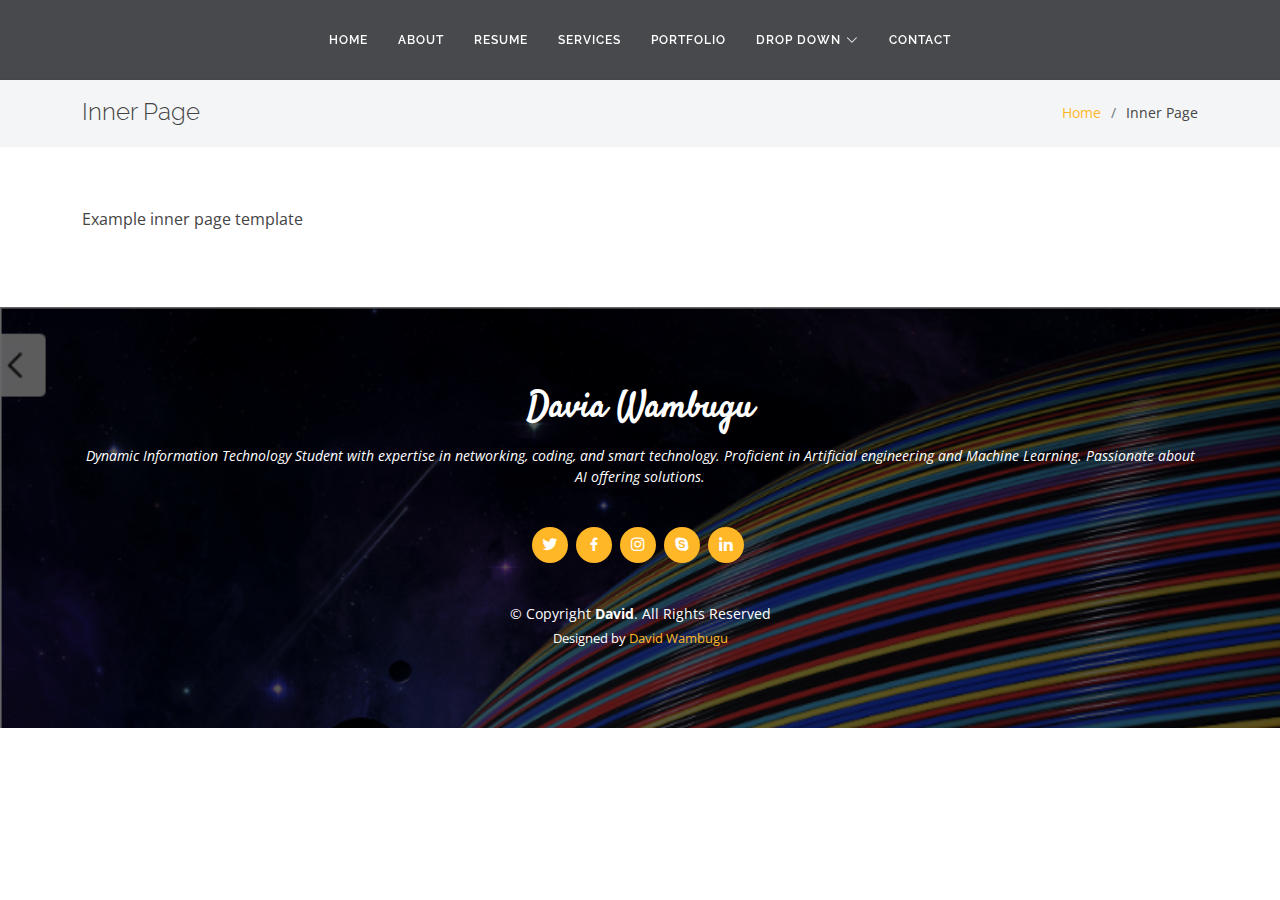
<file: inner-page.html>
<!DOCTYPE html>
<html lang="en">

<head>
  <meta charset="utf-8">
  <meta content="width=device-width, initial-scale=1.0" name="viewport">

  <title>Inner Page - David Bootstrap Template</title>
  <meta content="" name="description">
  <meta content="" name="keywords">

  <!-- Favicons -->
  <link href="assets/img/favicon.png" rel="icon">
  <link href="assets/img/apple-touch-icon.png" rel="apple-touch-icon">

  <!-- Google Fonts -->
  <link href="https://fonts.googleapis.com/css?family=Open+Sans:300,300i,400,400i,600,600i,700,700i|Raleway:300,300i,400,400i,500,500i,600,600i,700,700i|Satisfy" rel="stylesheet">

  <!-- Vendor CSS Files -->
  <link href="assets/vendor/bootstrap/css/bootstrap.min.css" rel="stylesheet">
  <link href="assets/vendor/bootstrap-icons/bootstrap-icons.css" rel="stylesheet">
  <link href="assets/vendor/boxicons/css/boxicons.min.css" rel="stylesheet">
  <link href="assets/vendor/glightbox/css/glightbox.min.css" rel="stylesheet">
  <link href="assets/vendor/swiper/swiper-bundle.min.css" rel="stylesheet">

  <!-- Template Main CSS File -->
  <link href="assets/css/style.css" rel="stylesheet">

  <!-- =======================================================
  * Template Name: Laura
  * Updated: Jan 09 2024 with Bootstrap v5.3.2
  * Template URL: https://bootstrapmade.com/laura-free-creative-bootstrap-theme/
  * Author: BootstrapMade.com
  * License: https://bootstrapmade.com/license/
  ======================================================== -->
</head>

<body>

  <!-- ======= Header ======= -->
  <header id="header" class="fixed-top d-flex justify-content-center align-items-center ">

    <nav id="navbar" class="navbar">
      <ul>
        <li><a class="nav-link scrollto " href="#hero">Home</a></li>
        <li><a class="nav-link scrollto" href="#about">About</a></li>
        <li><a class="nav-link scrollto" href="#resume">Resume</a></li>
        <li><a class="nav-link scrollto" href="#services">Services</a></li>
        <li><a class="nav-link scrollto " href="#portfolio">Portfolio</a></li>
        <li class="dropdown"><a href="#"><span>Drop Down</span> <i class="bi bi-chevron-down"></i></a>
          <ul>
            <li><a href="#">Drop Down 1</a></li>
            <li class="dropdown"><a href="#"><span>Deep Drop Down</span> <i class="bi bi-chevron-right"></i></a>
              <ul>
                <li><a href="#">Deep Drop Down 1</a></li>
                <li><a href="#">Deep Drop Down 2</a></li>
                <li><a href="#">Deep Drop Down 3</a></li>
                <li><a href="#">Deep Drop Down 4</a></li>
                <li><a href="#">Deep Drop Down 5</a></li>
              </ul>
            </li>
            <li><a href="#">Drop Down 2</a></li>
            <li><a href="#">Drop Down 3</a></li>
            <li><a href="#">Drop Down 4</a></li>
          </ul>
        </li>
        <li><a class="nav-link scrollto" href="#contact">Contact</a></li>
      </ul>
      <i class="bi bi-list mobile-nav-toggle"></i>
    </nav><!-- .navbar -->

  </header><!-- End Header -->

  <main id="main">

    <!-- ======= Breadcrumbs ======= -->
    <section class="breadcrumbs">
      <div class="container">

        <div class="d-flex justify-content-between align-items-center">
          <h2>Inner Page</h2>
          <ol>
            <li><a href="index.html">Home</a></li>
            <li>Inner Page</li>
          </ol>
        </div>

      </div>
    </section><!-- End Breadcrumbs -->

    <section class="inner-page">
      <div class="container">
        <p>
          Example inner page template
        </p>
      </div>
    </section>

  </main><!-- End #main -->

  <!-- ======= Footer ======= -->
  <footer id="footer">
    <div class="container">
      <h3>Davia Wambugu</h3>
      <p>Dynamic Information Technology Student with expertise in networking, coding, and smart technology. 
        Proficient in Artificial engineering and Machine Learning. Passionate about AI offering solutions.</p>
      <div class="social-links">
        <a href="#" class="twitter"><i class="bx bxl-twitter"></i></a>
        <a href="#" class="facebook"><i class="bx bxl-facebook"></i></a>
        <a href="#" class="instagram"><i class="bx bxl-instagram"></i></a>
        <a href="#" class="google-plus"><i class="bx bxl-skype"></i></a>
        <a href="#" class="linkedin"><i class="bx bxl-linkedin"></i></a>
      </div>
      <div class="copyright">
        &copy; Copyright <strong><span>David</span></strong>. All Rights Reserved
      </div>
      <div class="credits">
        <!-- All the links in the footer should remain intact. -->
        <!-- You can delete the links only if you purchased the pro version. -->
        <!-- Licensing information: https://bootstrapmade.com/license/ -->
        <!-- Purchase the pro version with working PHP/AJAX contact form: https://bootstrapmade.com/laura-free-creative-bootstrap-theme/ -->
        Designed by <a href="https://bootstrapmade.com/">David Wambugu</a>
      </div>
    </div>
  </footer><!-- End Footer -->

  <a href="#" class="back-to-top d-flex align-items-center justify-content-center"><i class="bi bi-arrow-up-short"></i></a>

  <!-- Vendor JS Files -->
  <script src="assets/vendor/purecounter/purecounter_vanilla.js"></script>
  <script src="assets/vendor/bootstrap/js/bootstrap.bundle.min.js"></script>
  <script src="assets/vendor/glightbox/js/glightbox.min.js"></script>
  <script src="assets/vendor/isotope-layout/isotope.pkgd.min.js"></script>
  <script src="assets/vendor/swiper/swiper-bundle.min.js"></script>
  <script src="assets/vendor/waypoints/noframework.waypoints.js"></script>
  <script src="assets/vendor/php-email-form/validate.js"></script>

  <!-- Template Main JS File -->
  <script src="assets/js/main.js"></script>

</body>

</html>
</file>
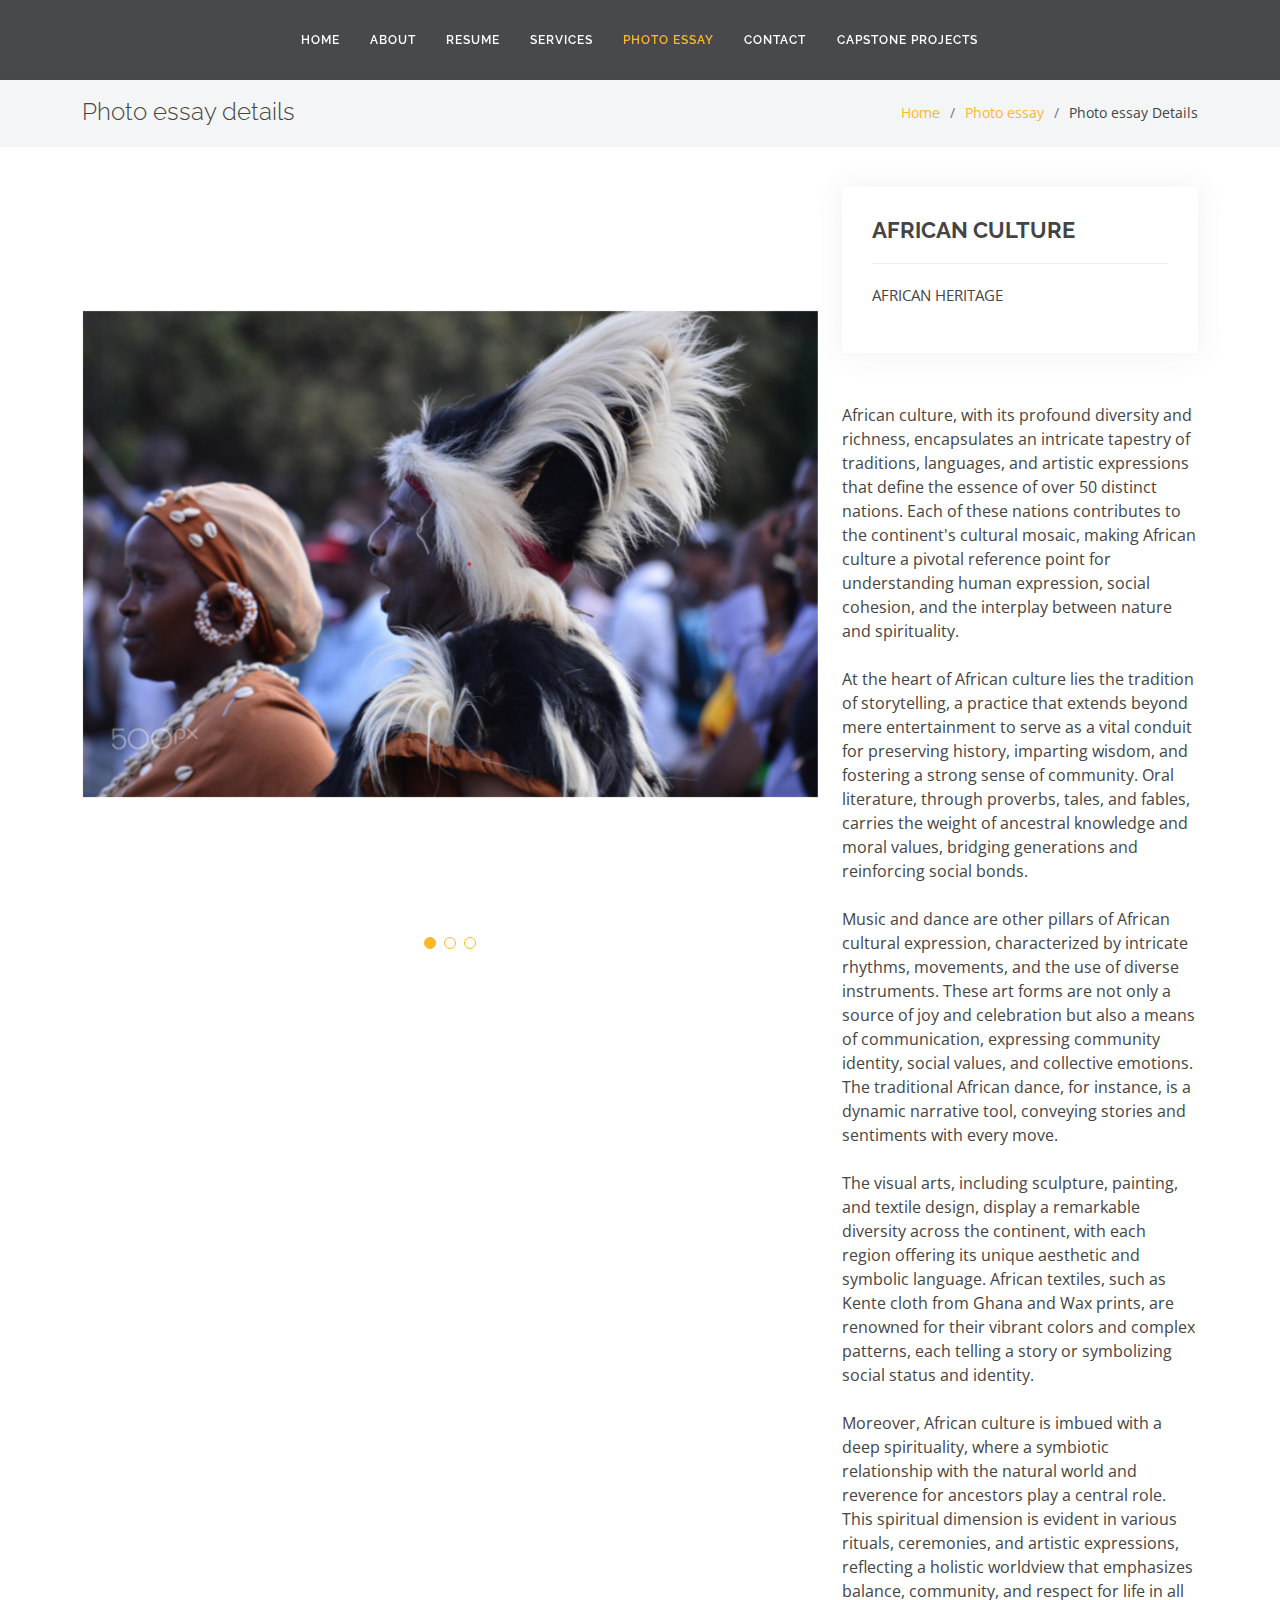
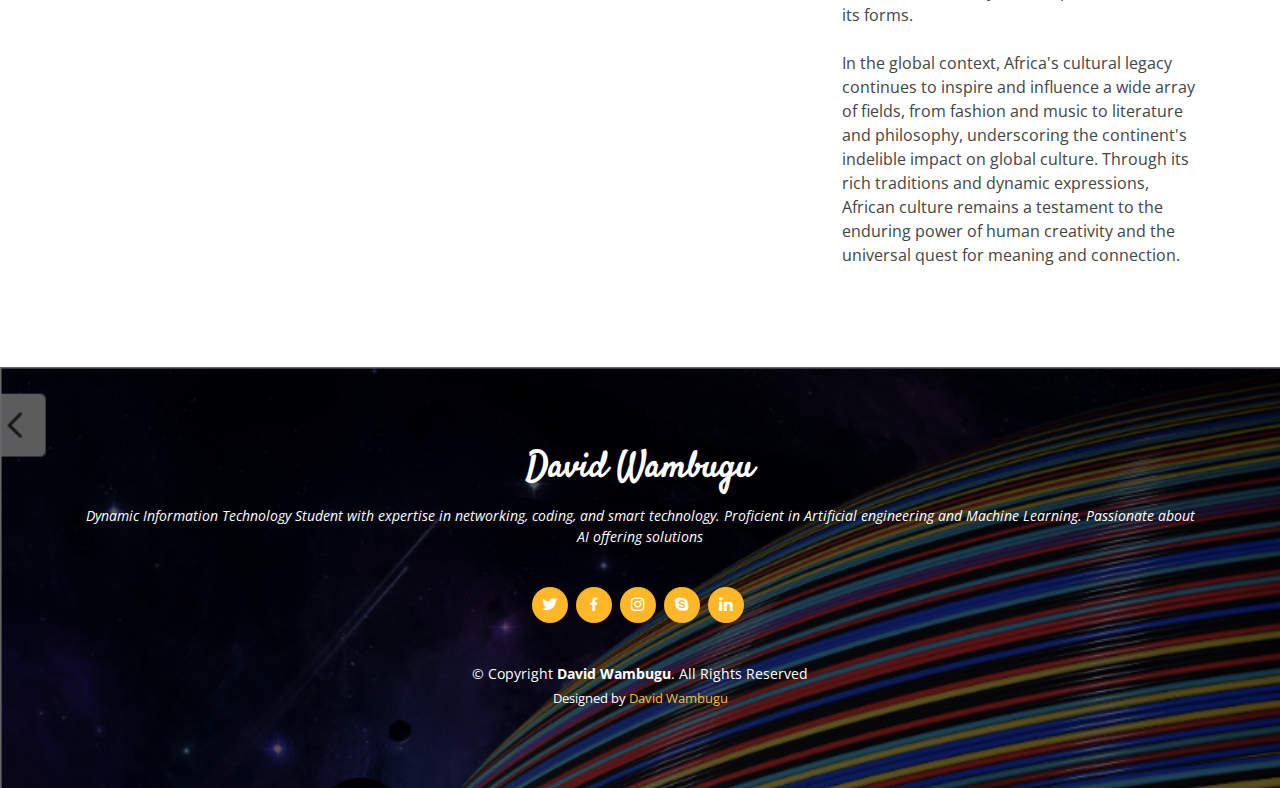
<file: portfolio-details.html>
<!DOCTYPE html>
<html lang="en">

<head>
  <meta charset="utf-8">
  <meta content="width=device-width, initial-scale=1.0" name="viewport">

  <title>Photo essay details</title>
  <meta content="" name="description">
  <meta content="" name="keywords">

  <!-- Favicons -->
  <link href="assets/img/Davie_20220322-152514.png" rel="icon">
  <link href="assets/img/Davie_20220322-152514.png" rel="apple-touch-icon">

  <!-- Google Fonts -->
  <link href="https://fonts.googleapis.com/css?family=Open+Sans:300,300i,400,400i,600,600i,700,700i|Raleway:300,300i,400,400i,500,500i,600,600i,700,700i|Satisfy" rel="stylesheet">

  <!-- Vendor CSS Files -->
  <link href="assets/vendor/bootstrap/css/bootstrap.min.css" rel="stylesheet">
  <link href="assets/vendor/bootstrap-icons/bootstrap-icons.css" rel="stylesheet">
  <link href="assets/vendor/boxicons/css/boxicons.min.css" rel="stylesheet">
  <link href="assets/vendor/glightbox/css/glightbox.min.css" rel="stylesheet">
  <link href="assets/vendor/swiper/swiper-bundle.min.css" rel="stylesheet">

  <!-- Template Main CSS File -->
  <link href="assets/css/style.css" rel="stylesheet">

</head>

<body>

  <!-- ======= Header ======= -->
  <header id="header" class="fixed-top d-flex justify-content-center align-items-center ">

    <nav id="navbar" class="navbar">
      <ul>
        <li><a class="nav-link scrollto " href="#hero">Home</a></li>
        <li><a class="nav-link scrollto" href="#about">About</a></li>
        <li><a class="nav-link scrollto" href="#resume">Resume</a></li>
        <li><a class="nav-link scrollto" href="#services">Services</a></li>
        <li><a class="nav-link scrollto active" href="#portfolio">Photo essay</a></li>
        <li><a class="nav-link scrollto" href="#contact">Contact</a></li>
        <a href="https://sites.google.com/view/mwingiricapstone/home" class="btn">Capstone Projects</a>
      </ul>
      <i class="bi bi-list mobile-nav-toggle"></i>
    </nav><!-- .navbar -->

  </header><!-- End Header -->

  <main id="main">

    <!-- ======= Breadcrumbs Section ======= -->
    <section class="breadcrumbs">
      <div class="container">

        <div class="d-flex justify-content-between align-items-center">
          <h2>Photo essay details</h2>
          <ol>
            <li><a href="index.html">Home</a></li>
            <li><a href="portfolio.html">Photo essay</a></li>
            <li>Photo essay Details</li>
          </ol>
        </div>

      </div>
    </section><!-- Breadcrumbs Section -->

    <!-- ======= Portfolio Details Section ======= -->
    <section id="portfolio-details" class="portfolio-details">
      <div class="container">

        <div class="row gy-4">

          <div class="col-lg-8">
            <div class="portfolio-details-slider swiper">
              <div class="swiper-wrapper align-items-center">

                <div class="swiper-slide">
                  <img src="assets/img/portfolio/culture 5.png" alt="">
                </div>

                <div class="swiper-slide">
                  <img src="assets/img/portfolio/culture 4.png" alt="">
                </div>

                <div class="swiper-slide">
                  <img src="assets/img/portfolio/culture 2.png" alt="">
                </div>

              </div>
              <div class="swiper-pagination"></div>
            </div>
          </div>

          <div class="col-lg-4">
            <div class="portfolio-info">
              <h3>AFRICAN CULTURE</h3>
              <ul>
                <li><strong></strong>AFRICAN HERITAGE</li>
              </ul>
            </div>
            <div class="portfolio-description">
              <h2></h2>
              <p>
                African culture, with its profound diversity and richness, encapsulates an intricate tapestry of traditions, languages, and artistic expressions that define the essence of over 50 distinct nations. Each of these nations contributes to the continent's cultural mosaic, making African culture a pivotal reference point for understanding human expression, social cohesion, and the interplay between nature and spirituality.
                <br>
                <br>
                At the heart of African culture lies the tradition of storytelling, a practice that extends beyond mere entertainment to serve as a vital conduit for preserving history, imparting wisdom, and fostering a strong sense of community. Oral literature, through proverbs, tales, and fables, carries the weight of ancestral knowledge and moral values, bridging generations and reinforcing social bonds.
                <br>
                <br>
                Music and dance are other pillars of African cultural expression, characterized by intricate rhythms, movements, and the use of diverse instruments. These art forms are not only a source of joy and celebration but also a means of communication, expressing community identity, social values, and collective emotions. The traditional African dance, for instance, is a dynamic narrative tool, conveying stories and sentiments with every move.
                <br>
                <br>
                The visual arts, including sculpture, painting, and textile design, display a remarkable diversity across the continent, with each region offering its unique aesthetic and symbolic language. African textiles, such as Kente cloth from Ghana and Wax prints, are renowned for their vibrant colors and complex patterns, each telling a story or symbolizing social status and identity.
                <br>
                <br>
                Moreover, African culture is imbued with a deep spirituality, where a symbiotic relationship with the natural world and reverence for ancestors play a central role. This spiritual dimension is evident in various rituals, ceremonies, and artistic expressions, reflecting a holistic worldview that emphasizes balance, community, and respect for life in all its forms.
                <br>
                <br>
                In the global context, Africa's cultural legacy continues to inspire and influence a wide array of fields, from fashion and music to literature and philosophy, underscoring the continent's indelible impact on global culture. Through its rich traditions and dynamic expressions, African culture remains a testament to the enduring power of human creativity and the universal quest for meaning and connection.
                <br>
                <br>
              </p>
            </div>
          </div>

        </div>

      </div>
    </section><!-- End Portfolio Details Section -->

  </main><!-- End #main -->

  <!-- ======= Footer ======= -->
  <footer id="footer">
    <div class="container">
      <h3>David Wambugu</h3>
      <p>Dynamic Information Technology Student with expertise in networking, coding, and smart technology. 
        Proficient in Artificial engineering and Machine Learning. Passionate about AI offering solutions</p>
      <div class="social-links">
        <a href="#" class="twitter"><i class="bx bxl-twitter"></i></a>
        <a href="#" class="facebook"><i class="bx bxl-facebook"></i></a>
        <a href="#" class="instagram"><i class="bx bxl-instagram"></i></a>
        <a href="#" class="google-plus"><i class="bx bxl-skype"></i></a>
        <a href="#" class="linkedin"><i class="bx bxl-linkedin"></i></a>
      </div>
      <div class="copyright">
        &copy; Copyright <strong><span>David Wambugu</span></strong>. All Rights Reserved
      </div>
      <div class="credits">
        <!-- All the links in the footer should remain intact. -->
        <!-- You can delete the links only if you purchased the pro version. -->
        <!-- Licensing information: https://bootstrapmade.com/license/ -->
        <!-- Purchase the pro version with working PHP/AJAX contact form: https://bootstrapmade.com/laura-free-creative-bootstrap-theme/ -->
        Designed by <a href="https:davidwachira wambugu.netlify.app/" target="_blank">David Wambugu</a>
      </div>
    </div>
  </footer><!-- End Footer -->

  <a href="#" class="back-to-top d-flex align-items-center justify-content-center"><i class="bi bi-arrow-up-short"></i></a>

  <!-- Vendor JS Files -->
  <script src="assets/vendor/purecounter/purecounter_vanilla.js"></script>
  <script src="assets/vendor/bootstrap/js/bootstrap.bundle.min.js"></script>
  <script src="assets/vendor/glightbox/js/glightbox.min.js"></script>
  <script src="assets/vendor/isotope-layout/isotope.pkgd.min.js"></script>
  <script src="assets/vendor/swiper/swiper-bundle.min.js"></script>
  <script src="assets/vendor/waypoints/noframework.waypoints.js"></script>
  <script src="assets/vendor/php-email-form/validate.js"></script>

  <!-- Template Main JS File -->
  <script src="assets/js/main.js"></script>

</body>

</html>
</file>
<file: assets/css/style.css>
/*--------------------------------------------------------------
# General
--------------------------------------------------------------*/
body {
  font-family: "Open Sans", sans-serif;
  color: #444444;
}

a {
  color: #ffb727;
  text-decoration: none;
}

a:hover {
  color: #ffc85a;
  text-decoration: none;
}

h1,
h2,
h3,
h4,
h5,
h6 {
  font-family: "Raleway", sans-serif;
}

/*--------------------------------------------------------------
# Back to top button
--------------------------------------------------------------*/
.back-to-top {
  position: fixed;
  visibility: hidden;
  opacity: 0;
  right: 15px;
  bottom: 15px;
  z-index: 996;
  background: #ffb727;
  width: 40px;
  height: 40px;
  border-radius: 4px;
  transition: all 0.4s;
}

.back-to-top i {
  font-size: 28px;
  color: #fff;
  line-height: 0;
}

.back-to-top:hover {
  background: #ffc550;
  color: #fff;
}

.back-to-top.active {
  visibility: visible;
  opacity: 1;
}

/*--------------------------------------------------------------
# Header
--------------------------------------------------------------*/
#header {
  z-index: 997;
  transition: all 0.5s;
  height: 80px;
  background: rgba(25, 28, 31, 0.8);
}

#header.header-transparent {
  background: transparent;
}

#header.header-scrolled {
  height: 60px;
  background: rgba(25, 28, 31, 0.8);
}

/*--------------------------------------------------------------
# Navigation Menu
--------------------------------------------------------------*/
/**
* Desktop Navigation 
*/
.navbar {
  padding: 0;
}

.navbar ul {
  margin: 0;
  padding: 0;
  display: flex;
  list-style: none;
  align-items: center;
}

.navbar li {
  position: relative;
}

.navbar a,
.navbar a:focus {
  display: flex;
  align-items: center;
  justify-content: space-between;
  padding: 10px 15px;
  color: #fff;
  white-space: nowrap;
  transition: 0.3s;
  font-size: 12px;
  font-family: "Raleway", sans-serif;
  text-transform: uppercase;
  font-weight: 600;
  letter-spacing: 1px;
}

.navbar a i,
.navbar a:focus i {
  font-size: 12px;
  line-height: 0;
  margin-left: 5px;
}

.navbar a:hover,
.navbar .active,
.navbar .active:focus,
.navbar li:hover>a {
  color: #ffb727;
}

.navbar .dropdown ul {
  display: block;
  position: absolute;
  left: 14px;
  top: calc(100% + 30px);
  margin: 0;
  padding: 10px 0;
  z-index: 99;
  opacity: 0;
  visibility: hidden;
  background: #fff;
  box-shadow: 0px 0px 30px rgba(127, 137, 161, 0.25);
  transition: 0.3s;
  border-radius: 4px;
}

.navbar .dropdown ul li {
  min-width: 200px;
}

.navbar .dropdown ul a {
  padding: 10px 20px;
  font-size: 14px;
  text-transform: none;
  font-weight: 400;
  color: #3b434a;
  letter-spacing: 1px;
}

.navbar .dropdown ul a i {
  font-size: 12px;
}

.navbar .dropdown ul a:hover,
.navbar .dropdown ul .active:hover,
.navbar .dropdown ul li:hover>a {
  color: #ffb727;
}

.navbar .dropdown:hover>ul {
  opacity: 1;
  top: 100%;
  visibility: visible;
}

.navbar .dropdown .dropdown ul {
  top: 0;
  left: calc(100% - 30px);
  visibility: hidden;
}

.navbar .dropdown .dropdown:hover>ul {
  opacity: 1;
  top: 0;
  left: 100%;
  visibility: visible;
}

@media (max-width: 1366px) {
  .navbar .dropdown .dropdown ul {
    left: -90%;
  }

  .navbar .dropdown .dropdown:hover>ul {
    left: -100%;
  }
}

/**
* Mobile Navigation 
*/
.mobile-nav-toggle {
  color: #fff;
  font-size: 28px;
  cursor: pointer;
  display: none;
  line-height: 0;
  transition: 0.5s;
}

@media (max-width: 991px) {
  .mobile-nav-toggle {
    display: block;
  }

  .navbar ul {
    display: none;
  }
}

.navbar-mobile {
  position: fixed;
  overflow: hidden;
  top: 0;
  right: 0;
  left: 0;
  bottom: 0;
  background: rgba(36, 41, 46, 0.9);
  transition: 0.3s;
  z-index: 999;
}

.navbar-mobile .mobile-nav-toggle {
  position: absolute;
  top: 15px;
  right: 15px;
}

.navbar-mobile ul {
  display: block;
  position: absolute;
  top: 55px;
  right: 15px;
  bottom: 15px;
  left: 15px;
  padding: 10px 0;
  border-radius: 10px;
  background-color: #fff;
  overflow-y: auto;
  transition: 0.3s;
}

.navbar-mobile a,
.navbar-mobile a:focus {
  padding: 10px 20px;
  font-size: 14px;
  color: #3b434a;
}

.navbar-mobile a:hover,
.navbar-mobile .active,
.navbar-mobile li:hover>a {
  color: #ffb727;
}

.navbar-mobile .getstarted,
.navbar-mobile .getstarted:focus {
  margin: 15px;
}

.navbar-mobile .dropdown ul {
  position: static;
  display: none;
  margin: 10px 20px;
  padding: 10px 0;
  z-index: 99;
  opacity: 1;
  visibility: visible;
  background: #fff;
  box-shadow: 0px 0px 30px rgba(127, 137, 161, 0.25);
}

.navbar-mobile .dropdown ul li {
  min-width: 200px;
}

.navbar-mobile .dropdown ul a {
  padding: 10px 20px;
}

.navbar-mobile .dropdown ul a i {
  font-size: 12px;
}

.navbar-mobile .dropdown ul a:hover,
.navbar-mobile .dropdown ul .active:hover,
.navbar-mobile .dropdown ul li:hover>a {
  color: #ffb727;
}

.navbar-mobile .dropdown>.dropdown-active {
  display: block;
}

/*--------------------------------------------------------------
# Hero Section
--------------------------------------------------------------*/
#hero {
  width: 100%;
  height: 100vh;
  background: url("../img/Screenshot\ 2024-05-18\ 150734.png") top right;
  background-size: cover;
  position: relative;
}

#hero:before {
  content: "";
  background: rgba(0, 0, 0, 0.45);
  position: absolute;
  bottom: 0;
  top: 0;
  left: 0;
  right: 0;
}

#hero .hero-container {
  position: absolute;
  bottom: 0;
  top: 0;
  left: 0;
  right: 0;
  display: flex;
  justify-content: center;
  align-items: center;
  flex-direction: column;
  padding: 0 15px;
}

#hero h1 {
  margin: 0 0 10px 0;
  font-size: 64px;
  font-family: "Satisfy", serif;
  color: #fff;
}

#hero h2 {
  color: #eee;
  margin-bottom: 50px;
  font-size: 13px;
  font-weight: 500;
  letter-spacing: 1px;
  text-transform: uppercase;
}

#hero .btn-scroll {
  transition: 0.4s;
  color: rgba(255, 255, 255, 0.6);
  animation: up-down 1s ease-in-out infinite alternate-reverse both;
}

#hero .btn-scroll i {
  font-size: 48px;
}

#hero .btn-scroll:hover {
  color: #ffb727;
}

@media (min-width: 1024px) {
  #hero {
    background-attachment: fixed;
  }
}

@media (max-width: 575px) {
  #hero h1 {
    font-size: 40px;
  }

  #hero h2 {
    text-align: center;
    margin-bottom: 30px;
  }
}

@keyframes up-down {
  0% {
    transform: translateY(5px);
  }

  100% {
    transform: translateY(-5px);
  }
}

/*--------------------------------------------------------------
# Sections General
--------------------------------------------------------------*/
section {
  padding: 60px 0;
}

.section-bg {
  background-color: white;
}

.section-title {
  text-align: center;
  padding: 30px 0;
  position: relative;
}

.section-title h2 {
  font-size: 32px;
  font-weight: 700;
  text-transform: uppercase;
  margin-bottom: 20px;
  padding-bottom: 0;
  color: #5b85da;
  position: relative;
  z-index: 2;
}

.section-title span {
  position: absolute;
  top: 30px;
  color: #eaedf0;
  left: 0;
  right: 0;
  z-index: 1;
  font-weight: 700;
  font-size: 52px;
  text-transform: uppercase;
  line-height: 0;
}

.section-title p {
  margin-bottom: 0;
  position: relative;
  z-index: 2;
}

@media (max-width: 575px) {
  .section-title h2 {
    font-size: 28px;
    margin-bottom: 15px;
  }

  .section-title span {
    font-size: 38px;
  }
}

/*--------------------------------------------------------------
# Breadcrumbs
--------------------------------------------------------------*/
.breadcrumbs {
  padding: 20px 0;
  background-color: #f4f5f6;
  min-height: 40px;
  margin-top: 78px;
}

@media (max-width: 992px) {
  .breadcrumbs {
    margin-top: 60px;
  }
}

.breadcrumbs h2 {
  font-size: 24px;
  font-weight: 300;
  margin: 0;
}

@media (max-width: 992px) {
  .breadcrumbs h2 {
    margin: 0 0 10px 0;
  }
}

.breadcrumbs ol {
  display: flex;
  flex-wrap: wrap;
  list-style: none;
  padding: 0;
  margin: 0;
  font-size: 14px;
}

.breadcrumbs ol li+li {
  padding-left: 10px;
}

.breadcrumbs ol li+li::before {
  display: inline-block;
  padding-right: 10px;
  color: #6c757d;
  content: "/";
}

@media (max-width: 768px) {
  .breadcrumbs .d-flex {
    display: block !important;
  }

  .breadcrumbs ol {
    display: block;
  }

  .breadcrumbs ol li {
    display: inline-block;
  }
}

/*--------------------------------------------------------------
# About Me
--------------------------------------------------------------*/
.about .content h3 {
  font-weight: 700;
  font-size: 26px;
  color: #3b434a;
  text-transform: uppercase;
}

.about .content ul {
  list-style: none;
  padding: 0;
}

.about .content ul li {
  margin-bottom: 20px;
  display: flex;
  align-items: center;
}

.about .content ul strong {
  margin-right: 10px;
}

.about .content ul i {
  font-size: 16px;
  margin-right: 5px;
  color: #ffb727;
  line-height: 0;
}

.about .content p:last-child {
  margin-bottom: 0;
}

.about .content .count-box {
  width: 100%;
}

.about .content .count-box i {
  display: block;
  font-size: 36px;
  color: #ffb727;
  float: left;
  line-height: 0;
}

.about .content .count-box span {
  font-size: 36px;
  line-height: 30px;
  display: block;
  font-weight: 700;
  color: #3b434a;
  margin-left: 50px;
}

.about .content .count-box p {
  padding: 15px 0 0 0;
  margin: 0 0 0 50px;
  font-family: "Raleway", sans-serif;
  font-size: 14px;
  color: #5d6a75;
}

.about .content .count-box a {
  font-weight: 600;
  display: block;
  margin-top: 20px;
  color: #5d6a75;
  font-size: 15px;
  font-family: "Satisfy", serif;
  transition: ease-in-out 0.3s;
}

.about .content .count-box a:hover {
  color: #82909c;
}

.about .image {
  background: url("../img/DSC_0236.JPG") center center no-repeat;
  background-size: cover;
  min-height: 500px;
}

.about .skills-content {
  margin-top: 30px;
}

.about .skills-content .progress {
  height: 60px;
  display: block;
  background: none;
  border-radius: 0;
}

.about .skills-content .progress .skill {
  padding: 10px 0;
  margin: 0 0 6px 0;
  text-transform: uppercase;
  display: block;
  font-weight: 700;
  font-family: "Raleway", sans-serif;
  color: #3b434a;
}

.about .skills-content .progress .skill .val {
  float: right;
  font-style: normal;
}

.about .skills-content .progress-bar-wrap {
  background: #e6e8eb;
}

.about .skills-content .progress-bar {
  width: 1px;
  height: 10px;
  transition: 0.9s;
  background-color: #ffb727;
}

/*--------------------------------------------------------------
# My Resume
--------------------------------------------------------------*/
.resume .resume-title {
  font-size: 26px;
  font-weight: 700;
  margin-top: 20px;
  margin-bottom: 20px;
  color: #050505cb;
}

.resume .resume-item {
  padding: 0 0 20px 20px;
  margin-top: -2px;
  border-left: 2px solid #82909c;
  position: relative;
}

.resume .resume-item h4 {
  line-height: 18px;
  font-size: 16px;
  font-weight: 700;
  text-transform: uppercase;
  color: #ffb727;
  margin-bottom: 10px;
}

.resume .resume-item h5 {
  font-size: 16px;
  background: #eef0f2;
  padding: 5px 15px;
  display: inline-block;
  font-weight: 600;
  margin-bottom: 10px;
}

.resume .resume-item ul {
  padding-left: 20px;
}

.resume .resume-item ul li {
  padding-bottom: 10px;
}

.resume .resume-item:last-child {
  padding-bottom: 0;
}

.resume .resume-item::before {
  content: "";
  position: absolute;
  width: 16px;
  height: 16px;
  border-radius: 50px;
  left: -9px;
  top: 0;
  background: #fff;
  border: 2px solid #82909c;
}

/*--------------------------------------------------------------
# My Services
--------------------------------------------------------------*/
.services .icon-box {
  padding: 30px;
  position: relative;
  overflow: hidden;
  background: #fff;
  box-shadow: 0 10px 29px 0 rgba(68, 88, 144, 0.1);
  transition: all 0.3s ease-in-out;
  text-align: center;
  border: 1px solid #fff;
}

.services .icon {
  margin: 0 auto 20px auto;
  padding-top: 17px;
  display: inline-block;
  text-align: center;
  border-radius: 50%;
  width: 72px;
  height: 72px;
  background: #fff4df;
}

.services .icon i {
  font-size: 36px;
  line-height: 1;
  color: #ffb727;
}

.services .title {
  font-weight: 700;
  margin-bottom: 15px;
  font-size: 18px;
}

.services .title a {
  color: #111;
  transition: 0.3s;
}

.services .description {
  font-size: 15px;
  line-height: 28px;
  margin-bottom: 0;
}

.services .icon-box:hover {
  border-color: #ffb727;
}

.services .icon-box:hover .title a {
  color: #ffb727;
}

/*--------------------------------------------------------------
# Testimonials
--------------------------------------------------------------*/
.testimonials {
  padding: 80px 0;
  background: url("../img/Screenshot\ comp.png") no-repeat;
  background-position: center center;
  background-size: cover;
  position: relative;
}

.testimonials::before {
  content: "";
  position: absolute;
  left: 0;
  right: 0;
  top: 0;
  bottom: 0;
  background: rgba(14, 16, 17, 0.7);
}

.testimonials .section-header {
  margin-bottom: 40px;
}

.testimonials .testimonials-carousel,
.testimonials .testimonials-slider {
  overflow: hidden;
}

.testimonials .testimonial-item {
  text-align: center;
  color: #fff;
}

.testimonials .testimonial-item .testimonial-img {
  width: 100px;
  border-radius: 50%;
  border: 6px solid rgba(255, 255, 255, 0.15);
  margin: 0 auto;
}

.testimonials .testimonial-item h3 {
  font-size: 20px;
  font-weight: bold;
  margin: 10px 0 5px 0;
  color: #fff;
}

.testimonials .testimonial-item h4 {
  font-size: 14px;
  color: #ddd;
  margin: 0 0 15px 0;
}

.testimonials .testimonial-item .quote-icon-left,
.testimonials .testimonial-item .quote-icon-right {
  color: rgba(255, 255, 255, 0.4);
  font-size: 26px;
}

.testimonials .testimonial-item .quote-icon-left {
  display: inline-block;
  left: -5px;
  position: relative;
}

.testimonials .testimonial-item .quote-icon-right {
  display: inline-block;
  right: -5px;
  position: relative;
  top: 10px;
}

.testimonials .testimonial-item p {
  font-style: italic;
  margin: 0 auto 15px auto;
  color: #eee;
}

.testimonials .swiper-pagination {
  margin-top: 20px;
  position: relative;
}

.testimonials .swiper-pagination .swiper-pagination-bullet {
  width: 12px;
  height: 12px;
  opacity: 1;
  background-color: rgba(255, 255, 255, 0.4);
}

.testimonials .swiper-pagination .swiper-pagination-bullet-active {
  background-color: #ffb727;
}

@media (min-width: 992px) {
  .testimonials .testimonial-item p {
    width: 80%;
  }
}

/*--------------------------------------------------------------
# My Portfolio
--------------------------------------------------------------*/
.portfolio #portfolio-flters {
  list-style: none;
  margin-bottom: 20px;
}

.portfolio #portfolio-flters li {
  cursor: pointer;
  display: inline-block;
  margin: 0 10px 10px 10px;
  font-size: 15px;
  font-weight: 600;
  line-height: 1;
  padding: 7px 10px;
  text-transform: uppercase;
  color: #444444;
  transition: all 0.3s ease-in-out;
  border: 2px solid #fff;
}

.portfolio #portfolio-flters li:hover,
.portfolio #portfolio-flters li.filter-active {
  color: #f3a200;
  border-color: #ffb727;
}

.portfolio .portfolio-item {
  margin-bottom: 30px;
}

.portfolio .portfolio-item .portfolio-img {
  overflow: hidden;
}

.portfolio .portfolio-item .portfolio-img img {
  transition: all 0.8s ease-in-out;
}

.portfolio .portfolio-item .portfolio-info {
  opacity: 0;
  position: absolute;
  left: 15px;
  bottom: 0;
  z-index: 3;
  right: 15px;
  transition: all ease-in-out 0.3s;
  background: rgba(0, 0, 0, 0.5);
  padding: 10px 15px;
}

.portfolio .portfolio-item .portfolio-info h4 {
  font-size: 18px;
  color: #fff;
  font-weight: 600;
  color: #fff;
  margin-bottom: 0px;
}

.portfolio .portfolio-item .portfolio-info p {
  color: rgba(255, 255, 255, 0.8);
  font-size: 14px;
  margin-bottom: 0;
}

.portfolio .portfolio-item .portfolio-info .preview-link,
.portfolio .portfolio-item .portfolio-info .details-link {
  position: absolute;
  right: 40px;
  font-size: 24px;
  top: calc(50% - 18px);
  color: #fff;
  transition: 0.3s;
}

.portfolio .portfolio-item .portfolio-info .preview-link:hover,
.portfolio .portfolio-item .portfolio-info .details-link:hover {
  color: #ffc041;
}

.portfolio .portfolio-item .portfolio-info .details-link {
  right: 10px;
}

.portfolio .portfolio-item:hover .portfolio-img img {
  transform: scale(1.2);
}

.portfolio .portfolio-item:hover .portfolio-info {
  opacity: 1;
}

/*--------------------------------------------------------------
# Portfolio Details
--------------------------------------------------------------*/
.portfolio-details {
  padding-top: 40px;
}

.portfolio-details .portfolio-details-slider img {
  width: 100%;
}

.portfolio-details .portfolio-details-slider .swiper-pagination {
  margin-top: 20px;
  position: relative;
}

.portfolio-details .portfolio-details-slider .swiper-pagination .swiper-pagination-bullet {
  width: 12px;
  height: 12px;
  background-color: #fff;
  opacity: 1;
  border: 1px solid #ffb727;
}

.portfolio-details .portfolio-details-slider .swiper-pagination .swiper-pagination-bullet-active {
  background-color: #ffb727;
}

.portfolio-details .portfolio-info {
  padding: 30px;
  box-shadow: 0px 0 30px rgba(59, 67, 74, 0.08);
}

.portfolio-details .portfolio-info h3 {
  font-size: 22px;
  font-weight: 700;
  margin-bottom: 20px;
  padding-bottom: 20px;
  border-bottom: 1px solid #eee;
}

.portfolio-details .portfolio-info ul {
  list-style: none;
  padding: 0;
  font-size: 15px;
}

.portfolio-details .portfolio-info ul li+li {
  margin-top: 10px;
}

.portfolio-details .portfolio-description {
  padding-top: 30px;
}

.portfolio-details .portfolio-description h2 {
  font-size: 26px;
  font-weight: 700;
  margin-bottom: 20px;
}

.portfolio-details .portfolio-description p {
  padding: 0;
}

/*--------------------------------------------------------------
# Pricing
--------------------------------------------------------------*/
.pricing .box {
  padding: 20px;
  background: #fff;
  text-align: center;
  box-shadow: 0px 0px 4px rgba(0, 0, 0, 0.12);
  border-radius: 5px;
  position: relative;
  overflow: hidden;
}

.pricing h3 {
  font-weight: 400;
  margin: -20px -20px 20px -20px;
  padding: 20px 15px;
  font-size: 16px;
  font-weight: 600;
  color: #777777;
  background: #f8f8f8;
}

.pricing h4 {
  font-size: 36px;
  color: #ffb727;
  font-weight: 600;
  font-family: "Open Sans", sans-serif;
  margin-bottom: 20px;
}

.pricing h4 sup {
  font-size: 20px;
  top: -12px;
  left: -3px;
}

.pricing h4 span {
  color: #bababa;
  font-size: 16px;
  font-weight: 300;
}

.pricing ul {
  padding: 0;
  list-style: none;
  color: #444444;
  text-align: center;
  line-height: 20px;
  font-size: 14px;
}

.pricing ul li {
  padding-bottom: 16px;
}

.pricing ul i {
  color: #ffb727;
  font-size: 18px;
  padding-right: 4px;
}

.pricing ul .na {
  color: #ccc;
  text-decoration: line-through;
}

.pricing .btn-wrap {
  margin: 20px -20px -20px -20px;
  padding: 20px 15px;
  background: #f8f8f8;
  text-align: center;
}

.pricing .btn-buy {
  background: #ffb727;
  display: inline-block;
  padding: 8px 35px;
  border-radius: 4px;
  color: #fff;
  transition: none;
  font-size: 14px;
  font-weight: 400;
  font-family: "Raleway", sans-serif;
  font-weight: 600;
  transition: 0.3s;
}

.pricing .btn-buy:hover {
  background: #ffc85a;
}

.pricing .featured h3 {
  color: #fff;
  background: #ffb727;
}

.pricing .advanced {
  width: 200px;
  position: absolute;
  top: 18px;
  right: -68px;
  transform: rotate(45deg);
  z-index: 1;
  font-size: 14px;
  padding: 1px 0 3px 0;
  background: #ffb727;
  color: #fff;
}

/*--------------------------------------------------------------
# Contact Me
--------------------------------------------------------------*/
.contact .info-box {
  color: #444444;
  text-align: center;
  box-shadow: 0 0 30px rgba(214, 215, 216, 0.6);
  padding: 20px 0 30px 0;
}

.contact .info-box i.bx {
  font-size: 24px;
  color: #ffb727;
  border-radius: 50%;
  padding: 15px;
  background: #fff6e4;
}

.contact .info-box h3 {
  font-size: 20px;
  color: #777777;
  font-weight: 700;
  margin: 10px 0;
}

.contact .info-box p {
  padding: 0;
  line-height: 24px;
  font-size: 14px;
  margin-bottom: 0;
}

.contact .social-links {
  margin-top: 15px;
  display: flex;
  justify-content: center;
}

.contact .social-links a {
  font-size: 18px;
  display: inline-block;
  color: #687683;
  line-height: 1;
  margin: 0 8px;
  transition: 0.3s;
  padding: 14px;
  border-radius: 50px;
  border: 1px solid #dde1e4;
}

.contact .social-links a:hover {
  color: #fff;
  border-color: #ffb727;
  background: #ffb727;
}

.contact .php-email-form {
  box-shadow: 0 0 30px rgba(214, 215, 216, 0.6);
  padding: 27px;
}

.contact .php-email-form .validate {
  display: none;
  color: red;
  margin: 0 0 15px 0;
  font-weight: 400;
  font-size: 13px;
}

.contact .php-email-form .error-message {
  display: none;
  color: #fff;
  background: #ed3c0d;
  text-align: left;
  padding: 15px;
  font-weight: 600;
}

.contact .php-email-form .error-message br+br {
  margin-top: 25px;
}

.contact .php-email-form .sent-message {
  display: none;
  color: #fff;
  background: #18d26e;
  text-align: center;
  padding: 15px;
  font-weight: 600;
}

.contact .php-email-form .loading {
  display: none;
  background: #fff;
  text-align: center;
  padding: 15px;
}

.contact .php-email-form .loading:before {
  content: "";
  display: inline-block;
  border-radius: 50%;
  width: 24px;
  height: 24px;
  margin: 0 10px -6px 0;
  border: 3px solid #18d26e;
  border-top-color: #eee;
  animation: animate-loading 1s linear infinite;
}

.contact .php-email-form input,
.contact .php-email-form textarea {
  border-radius: 0;
  box-shadow: none;
  font-size: 14px;
}

.contact .php-email-form input::focus,
.contact .php-email-form textarea::focus {
  background-color: #ffb727;
}

.contact .php-email-form input {
  padding: 10px 15px;
}

.contact .php-email-form textarea {
  padding: 12px 15px;
}

.contact .php-email-form button[type=submit] {
  background: #ffb727;
  border: 0;
  padding: 10px 24px;
  color: #fff;
  transition: 0.4s;
  border-radius: 5px;
}

.contact .php-email-form button[type=submit]:hover {
  background: #ffc85a;
}

@keyframes animate-loading {
  0% {
    transform: rotate(0deg);
  }

  100% {
    transform: rotate(360deg);
  }
}

/*--------------------------------------------------------------
# Footer
--------------------------------------------------------------*/
#footer {
  background: url("../img/Screenshot\ 2024-05-18\ 151122.png") top center no-repeat;
  background-size: cover;
  color: #fff;
  font-size: 14px;
  text-align: center;
  padding: 80px 0;
  position: relative;
}

#footer::before {
  content: "";
  position: absolute;
  left: 0;
  right: 0;
  top: 0;
  bottom: 0;
  background: rgba(0, 0, 0, 0.6);
}

#footer .container {
  position: relative;
}

#footer h3 {
  font-size: 36px;
  font-weight: 700;
  color: #fff;
  position: relative;
  font-family: "Satisfy", serif;
  padding: 0;
  margin: 0 0 15px 0;
}

#footer p {
  font-size: 15;
  font-style: italic;
  padding: 0;
  margin: 0 0 40px 0;
}

#footer .social-links {
  margin: 0 0 40px 0;
}

#footer .social-links a {
  font-size: 18px;
  display: inline-block;
  background: #ffb727;
  color: #fff;
  line-height: 1;
  padding: 8px 0;
  margin-right: 4px;
  border-radius: 50%;
  text-align: center;
  width: 36px;
  height: 36px;
  transition: 0.3s;
}

#footer .social-links a:hover {
  background: #f3a200;
  color: #fff;
  text-decoration: none;
}

#footer .copyright {
  margin: 0 0 5px 0;
}

#footer .credits {
  font-size: 13px;
}
</file>
